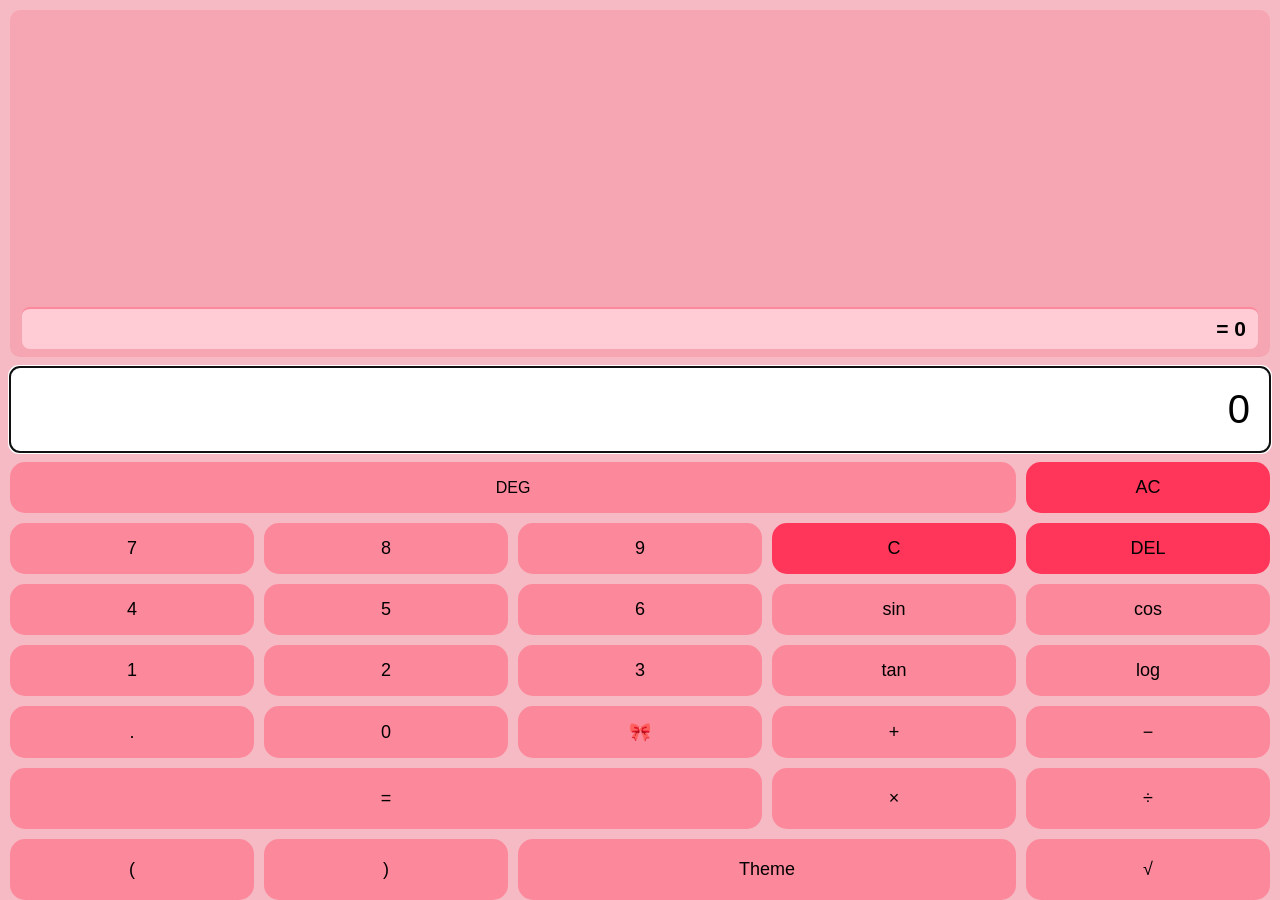
<file: index.html>
<!DOCTYPE html>
<html lang="en">
<head>
  <meta charset="UTF-8" />
  <meta name="viewport" content="width=device-width, initial-scale=1.0" />
  <title>SiCal</title>
  <link rel="stylesheet" href="style.css" />
</head>
<body> 
  <div class="container">
    <div id="card" class="flip-card">
      
      <div class="face front">
      <div class="calculator">
    <div id="history" class="history-display">
    </div>
    <input id="display" class="display" value="0" tabindex="0" autofocus inputmode="none" />
    
    <div class="buttons">
      <button class="mode-toggle" onclick="toggleMode()"><span id="mode">DEG</span></button>
      <button class="clear" onclick="clearAll()">AC</button>

      <button class="btn" onclick="appendNumber('7')">7</button>
      <button class="btn" onclick="appendNumber('8')">8</button>
      <button class="btn" onclick="appendNumber('9')">9</button>
      <button class="clear" onclick="clearCurrent()">C</button>
      <button class="clear" onclick="deleteLast()">DEL</button>

      <button class="btn" onclick="appendNumber('4')">4</button>
      <button class="btn" onclick="appendNumber('5')">5</button>
      <button class="btn" onclick="appendNumber('6')">6</button>
      <button class="opt" onclick="addFunc('sin')">sin</button>
      <button class="opt" onclick="addFunc('cos')">cos</button>
      
      
      <button class="btn" onclick="appendNumber('1')">1</button>
      <button class="btn" onclick="appendNumber('2')">2</button>
      <button class="btn" onclick="appendNumber('3')">3</button>
      <button class="opt" onclick="addFunc('tan')">tan</button>
      <button class="opt" onclick="addFunc('log')">log</button>

      <button class="opt" onclick="appendOperator('.')">.</button>
      <button class="btn" onclick="appendNumber('0')">0</button>
      <button class="btn" onclick="flipCard()">🎀</button>
      <button class="opt" onclick="appendOperator('+')">+</button>
      <button class="opt" onclick="appendOperator('−')">−</button>

      <button class="equals" onclick="calculateResult()">=</button>
      <button class="opt" onclick="appendOperator('×')">×</button>
      <button class="opt" onclick="appendOperator('÷')">÷</button>

      <button class="opt" onclick="appendBracket('(')">(</button>
      <button class="opt" onclick="appendBracket(')')">)</button>
      <button class="edit" onclick="changeTheme()" class="mode-toggle">Theme</button>
      <button class="opt" onclick="addFunc('√')">√</button>
    </div>
  </div>
</div>
    
      <div class="face back">
        <div style="color:white; text-align:center; font-size:1.5em; margin-top: 30%;">
          Scientific Calculator<br><br>🚧 Under Construction 🚧
          <br><br>
          <button onclick="flipCard()" style=" background-color: #b3eeb3; color: white; font-size:1.0em; margin-top: 20px; padding: 10px 20px;">🎀</button>
        </div>
      </div>

      
    </div>
  </div>
  <script src="script.js"></script>
</body>
</html>
</file>
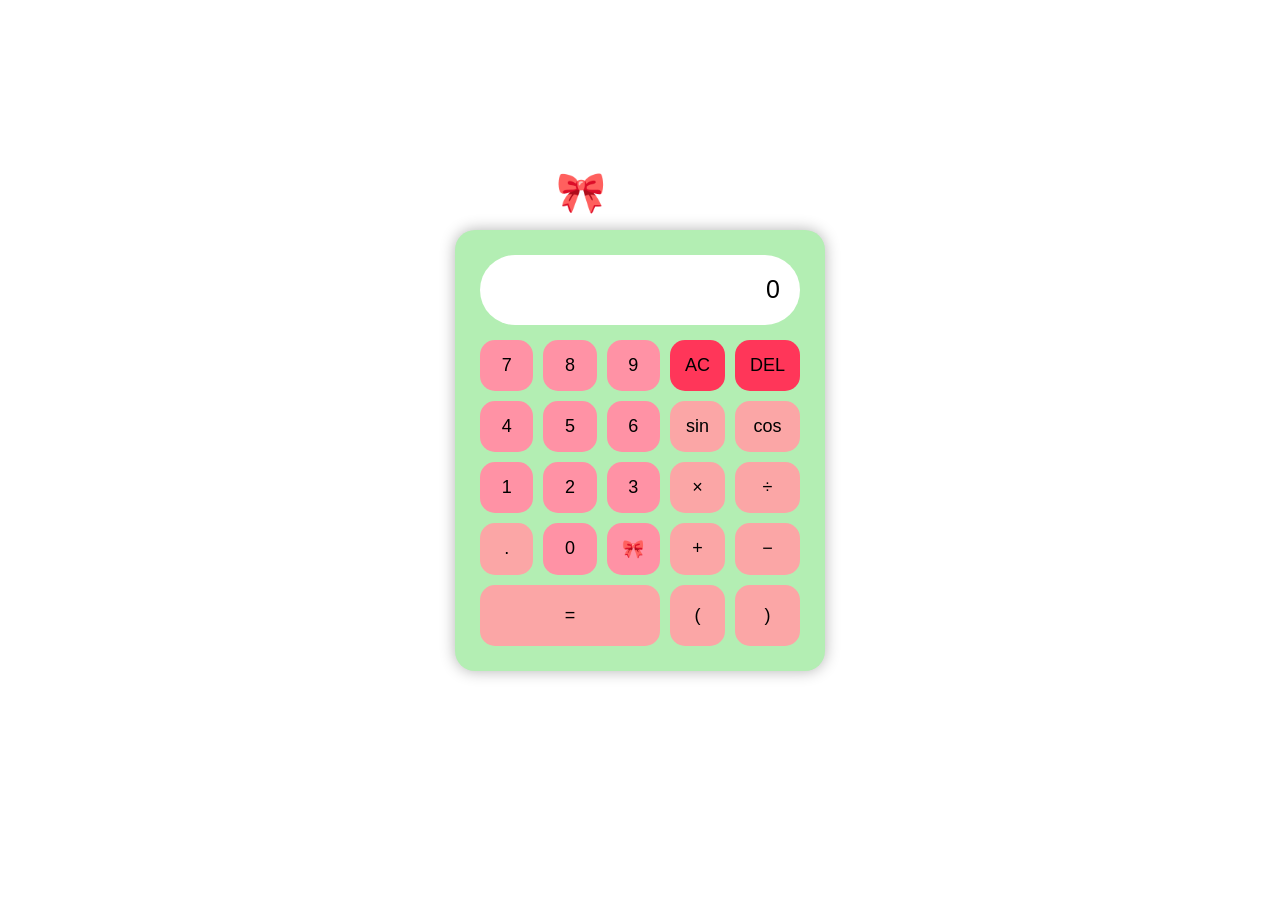
<file: MyCal/index.html>
<!DOCTYPE html>
<html lang="en">
<head>
  <meta charset="UTF-8">
  <meta name="viewport" content="width=device-width, initial-scale=1.0">
  <title>Simran Cal</title>
  <link rel="stylesheet" href="style.css">
</head>
<body>
  <div class="calculator">
    <div class="display" id="display">0</div>
    <div class="buttons">
      <button class="btn" onclick="appendNumber('7')">7</button>
      <button class="btn" onclick="appendNumber('8')">8</button>
      <button class="btn" onclick="appendNumber('9')">9</button>
      <button class="clear" onclick="clearDisplay()">AC</button>
      <button class="clear" onclick="deleteLast()">DEL</button>

      <button class="btn" onclick="appendNumber('4')">4</button>
      <button class="btn" onclick="appendNumber('5')">5</button>
      <button class="btn" onclick="appendNumber('6')">6</button>
      <button class="opt" onclick="addTrig('sin')">sin</button>
      <button class="opt" onclick="addTrig('cos')">cos</button>

      <button class="btn" onclick="appendNumber('1')">1</button>
      <button class="btn" onclick="appendNumber('2')">2</button>
      <button class="btn" onclick="appendNumber('3')">3</button>
      <button class="opt" onclick="appendOperator('*')">×</button>
      <button class="opt" onclick="appendOperator('/')">÷</button>
      
      
      <button class="opt" onclick="appendOperator('.')">.</button>
      <button class="btn" onclick="appendNumber('0')">0</button>
      <button class="btn" onclick="appendNumber('Pookie')">🎀</button>
      <button class="opt" onclick="appendOperator('+')">+</button>
      <button class="opt" onclick="appendOperator('-')">−</button>

      <button class="equals" onclick="calculateResult()">=</button>
      <button class="opt" onclick="appendBracket('(')">(</button>
      <button class="opt" onclick="appendBracket(')')">)</button>
    </div>
    <div class="bow">🎀</div>
  </div>

  <script src="script.js"></script>
</body>
</html>
</file>
<file: style.css>
:root {
  --bg-main: #f6bac4;
  --bg-history: #f6a6b3;
  --bg-display: white;
  --bg-button: #fc889b;
  --bg-clear: #FF3659;
  --bg-hover: #FF0833;
  --bg-active: #5DF15D;
  --text-color: black;
  --text-display: black;
  --history-result-bg: #ffccd5;
  --history-result-border: #fc889b;
  --history-line-selected: #f77d91;
}

html, body {
  height: 100%; width: 100%; margin: 0; padding: 0;
  display: flex; justify-content: center; align-items: center;
  background: var(--bg-main); 
  font-family: Arial, sans-serif;
  color: var(--text-color);
}

.container {
  perspective: 1200px;
  width: 100vw;
  height: 100vh;
  height: 100dvh; /* Dynamic Viewport Height */
}

.flip-card {
  width: 100%;
  height: 100%;
  position: relative;
  transition: transform 0.8s;
  transform-style: preserve-3d;
}

.flip-card .face {
  position: absolute;
  width: 100%;
  height: 100%;
  backface-visibility: hidden;
}

.flip-card .front {
  z-index: 2;
}

.flip-card .back {
  background: var(--bg-button);
  transform: rotateY(180deg);
  color: var(--text-color);
  display: flex;
  justify-content: center;
  align-items: center;
  flex-direction: column;
}

.flip-card.flipped {
  transform: rotateY(180deg);
}

.calculator {
  background: var(--bg-main);
  width: 100vw;
  height: 100vh;
  height: 100dvh;
  display: flex;
  flex-direction: column;
  padding: 10px;
  padding-bottom: env(safe-area-inset-bottom);
  box-sizing: border-box;
}

.history-display {
  background: var(--bg-history);
  padding: 8px 12px;
  border-radius: 10px;
  font-size: 14px;
  border: none;
  outline: none;
  overflow-y: auto;
  flex-grow: 1;
  white-space: pre-wrap;
  margin-bottom: 10px;
  display: flex;
  flex-direction: column;
  justify-content: flex-end;
  position: relative;
}

.live-result-in-history {
  padding: 8px 12px;
  margin-top: 10px;
  background: var(--history-result-bg);
  font-size: 1.5em;
  font-weight: bold;
  text-align: right;
  border-radius: 8px;
  border-top: 2px solid var(--history-result-border);
}

.history-line {
  padding: 4px;
  border-bottom: 1px solid #ccc;
  cursor: pointer;
}

.history-line:last-child {
  border-bottom: none;
}

.history-line.selected {
  background-color: var(--history-line-selected);
  font-weight: bold;
}

.display {
  background: var(--bg-display);
  font-size: 2.5em;
  text-align: right;
  padding: 20px;
  border: none;
  margin-bottom: 10px;
  -webkit-user-modify: read-write-plaintext-only;
  caret-color: var(--text-display);
  flex-shrink: 0;
  border-radius: 10px;
  overflow-x: auto;
  white-space: nowrap;
  direction: ltr;
  color: var(--text-display);
}

.mode-toggle {
  background: var(--bg-button);
  padding: 10px;
  width: 100%;
  font-size: 16px;
  border: none;
  border-radius: 15px;
  flex-shrink: 0;
  grid-column: span 4;
  color: var(--text-color);
}

.buttons {
  display: grid;
  grid-template-columns: repeat(5, 1fr);
  gap: 10px;
  flex-shrink: 0;
}

button {
  padding: 20px;
  font-size: 1.5em;
  border: none;
  border-radius: 10px;
  color: var(--text-color);
}

.btn, .opt, .clear, .equals, .edit {
  border: none;
  border-radius: 15px;
  font-size: 18px;
  cursor: pointer;
  transition: background 0.2s;
}

.btn, .opt {
  background: var(--bg-button);
  padding: 15px;
}

.clear {
  background: var(--bg-clear);
  padding: 15px;
}

.equals {
  background: var(--bg-button);
  padding: 20px;
  grid-column: span 3;
}

.edit {
  background: var(--bg-button);
  grid-column: span 2;
}

.btn:hover, .opt:hover, .clear:hover, .equals:hover, .mode-toggle:hover, .edit:hover {
  background: var(--bg-hover);
}

.edit:active, .btn:active, .opt:active, .clear:active, .equals:active, .mode-toggle:active {
  background: var(--bg-active);
}

@media (max-width: 480px) {
  .btn, .opt, .clear, .equals {
    padding: 12px;
    font-size: 16px;
  }
  .display {
    font-size: 22px;
    padding: 15px;
  }
}
</file>
<file: MyCal/style.css>
body {
  font-family: Arial, sans-serif;
  display: flex;
  justify-content: center;
  align-items: center;
  height: 100vh;
  margin: 0;
  background-color: white;
}

.calculator {
  background: #b3eeb3;
  padding: 25px;
  border-radius: 20px;
  box-shadow: 0 0 15px rgba(0,0,0,0.3);
  width: 320px;
}

.bow {
  position: absolute;
  top: 169px;
  left: 556px;
  font-size: 40px;
  border: none;
}

.display {
  background-color: white;
  padding: 20px;
  margin-bottom: 15px;
  border-radius: 50px;
  text-align: right;
  font-size: 25px;
  height: 30px;
  overflow: hidden;
}

.buttons {
  display: grid;
  grid-template-columns: repeat(5, 1fr);
  gap: 10px;
}

.btn {
  background: #FF92A5;
  border: none;
  border-radius: 15px;
  padding: 15px;
  font-size: 18px;
  cursor: pointer;
  transition: background 0.2s;
}
.opt{
  background: #fba6a6;
  border: none;
  border-radius: 15px;
  padding: 15px;
  font-size: 18px;
  cursor: pointer;
  transition: background 0.2s;
}

.opt:hover {
  background: #FF0833;
}

.opt:active {
  background-color: #5DF15D;
}

.btn:hover {
  background: #FF0833;
}

.btn:active {
  background-color: #5DF15D;
}

.clear{
  border: none;
  border-radius: 15px;
  padding: 15px;
  font-size: 18px;
  cursor: pointer;
  transition: background 0.2s;
  background-color: #FF3659;
  color: black;
}
.equals{
  grid-column: span 3;
  background: #fba6a6;
  border: none;
  border-radius: 15px;
  padding: 20px;
  font-size: 18px;
  cursor: pointer;
  transition: background 0.2s;
}

.equals:hover {
  background-color: #FF0833;
}

.equals:active {
  background-color: #5DF15D;
}
        
.clear:hover {
  background-color: #FF0833;
}
        
.clear:active {
  background-color: #5DF15D;
}
</file>
